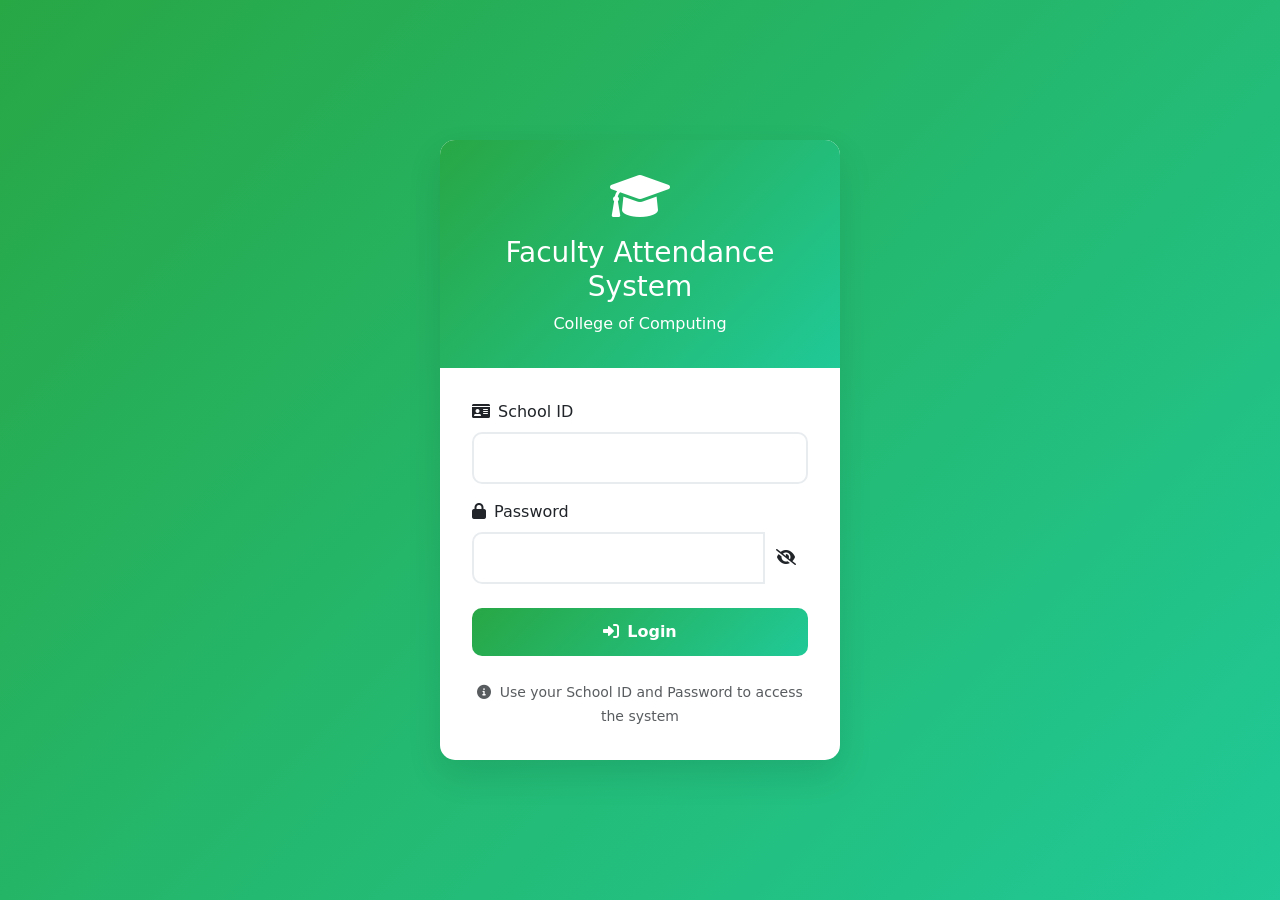
<file: index.html>
<!DOCTYPE html>
<html lang="en">
<head>
    <meta charset="UTF-8">
    <meta name="viewport" content="width=device-width, initial-scale=1.0">
    <title>Faculty Attendance System</title>
    <link href="https://cdn.jsdelivr.net/npm/bootstrap@5.3.0/dist/css/bootstrap.min.css" rel="stylesheet">
    <link href="https://cdnjs.cloudflare.com/ajax/libs/font-awesome/6.0.0/css/all.min.css" rel="stylesheet">
    <style>
        body {
            background-color: #f8f9fa;
        }
        .navbar {
            background: linear-gradient(135deg, #28a745 0%, #20c997 100%);
            box-shadow: 0 2px 10px rgba(0,0,0,0.1);
        }
        .card {
            border: none;
            border-radius: 15px;
            box-shadow: 0 5px 15px rgba(0,0,0,0.08);
            transition: transform 0.3s ease;
        }
        .card:hover {
            transform: translateY(-5px);
        }
        .status-card {
            background: linear-gradient(135deg, #28a745 0%, #20c997 100%);
            color: white;
        }
        .attendance-card {
            background: linear-gradient(135deg, #198754 0%, #157347 100%);
            color: white;
        }
        .module-card {
            cursor: pointer;
            transition: all 0.3s ease;
        }
        .module-card:hover {
            background-color: #f8f9fa;
        }
        .status-badge {
            font-size: 0.9rem;
            padding: 8px 15px;
            border-radius: 20px;
        }
        .schedule-item {
            background-color: #d1e7dd;
            border-left: 4px solid #198754;
            padding: 10px 15px;
            margin: 5px 0;
            border-radius: 5px;
        }
        .schedule-item:hover {
            background-color: #badbcc;
            transform: translateX(5px);
        }
        .day-header {
            background: linear-gradient(135deg, #28a745 0%, #20c997 100%);
            color: white;
            padding: 10px 20px;
            border-radius: 10px;
            margin: 20px 0 15px 0;
        }
        .btn-action {
            margin: 0 5px;
        }
        .modal-content {
            border-radius: 15px;
            border: none;
        }
        .form-control, .form-select {
            border-radius: 10px;
            border: 2px solid #e9ecef;
            padding: 12px 15px;
            transition: all 0.3s ease;
        }
        .form-control:focus, .form-select:focus {
            border-color: #28a745;
            box-shadow: 0 0 0 0.2rem rgba(40, 167, 69, 0.25);
        }
        .status-option {
            cursor: pointer;
            transition: all 0.3s ease;
            border-radius: 10px;
            padding: 20px;
            margin: 10px 0;
        }
        .status-option:hover {
            transform: translateY(-3px);
            box-shadow: 0 5px 15px rgba(0,0,0,0.2);
        }
        .status-option.selected {
            border: 3px solid #28a745;
            background-color: #f8f9fa;
        }
        .attendance-history-item {
            background-color: #d1e7dd;
            border-left: 4px solid #198754;
            padding: 15px;
            margin: 10px 0;
            border-radius: 10px;
        }
        .btn-action {
            border-radius: 10px;
            padding: 12px 25px;
            font-weight: 600;
            transition: all 0.3s ease;
        }
        .btn-action:hover {
            transform: translateY(-2px);
        }
        
        /* Login styles */
        .login-container {
            background: white;
            border-radius: 15px;
            box-shadow: 0 15px 35px rgba(0, 0, 0, 0.1);
            overflow: hidden;
            max-width: 400px;
            width: 100%;
        }
        .login-header {
            background: linear-gradient(135deg, #28a745 0%, #20c997 100%);
            color: white;
            padding: 2rem;
            text-align: center;
        }
        .login-body {
            padding: 2rem;
        }
        .form-control {
            border-radius: 10px;
            border: 2px solid #e9ecef;
            padding: 12px 15px;
            transition: all 0.3s ease;
        }
        .form-control:focus {
            border-color: #28a745;
            box-shadow: 0 0 0 0.2rem rgba(40, 167, 69, 0.25);
        }
        .btn-login {
            background: linear-gradient(135deg, #28a745 0%, #20c997 100%);
            border: none;
            border-radius: 10px;
            padding: 12px;
            font-weight: 600;
            transition: all 0.3s ease;
        }
        .btn-login:hover {
            transform: translateY(-2px);
            box-shadow: 0 5px 15px rgba(40, 167, 69, 0.4);
        }
        .alert {
            border-radius: 10px;
            border: none;
        }
        .loading {
            display: none;
        }
        
        /* Section visibility */
        .section {
            display: none;
        }
        .section.active {
            display: block;
        }
        
        /* Login page specific */
        body.login-page {
            background: linear-gradient(135deg, #28a745 0%, #20c997 100%);
            min-height: 100vh;
            display: flex;
            align-items: center;
            justify-content: center;
        }
        
        /* Green theme buttons */
        .btn-primary {
            background-color: #28a745;
            border-color: #28a745;
        }
        .btn-primary:hover {
            background-color: #198754;
            border-color: #198754;
        }
        .btn-success {
            background-color: #20c997;
            border-color: #20c997;
        }
        .btn-success:hover {
            background-color: #1aa179;
            border-color: #1aa179;
        }
        .btn-outline-primary {
            color: #28a745;
            border-color: #28a745;
        }
        .btn-outline-primary:hover {
            background-color: #28a745;
            border-color: #28a745;
        }
        .btn-outline-danger {
            color: #dc3545;
            border-color: #dc3545;
        }
        .btn-outline-danger:hover {
            background-color: #dc3545;
            border-color: #dc3545;
        }
        
        /* Green theme badges */
        .badge.bg-success {
            background-color: #28a745 !important;
        }
        .badge.bg-light {
            background-color: #f8f9fa !important;
            color: #28a745 !important;
        }
        
        /* Green theme alerts */
        .alert-success {
            background-color: #d1e7dd;
            border-color: #badbcc;
            color: #0f5132;
        }
        .alert-warning {
            background-color: #fff3cd;
            border-color: #ffecb5;
            color: #664d03;
        }
        .alert-danger {
            background-color: #f8d7da;
            border-color: #f5c2c7;
            color: #842029;
        }
    </style>
</head>
<body class="login-page">
    <!-- Login Section -->
    <div id="loginSection" class="section active">
        <div class="login-container">
            <div class="login-header">
                <i class="fas fa-graduation-cap fa-3x mb-3"></i>
                <h3>Faculty Attendance System</h3>
                <p class="mb-0">College of Computing</p>
            </div>
            <div class="login-body">
                <div id="errorAlert" class="alert alert-danger" role="alert" style="display: none;">
                    <i class="fas fa-exclamation-triangle me-2"></i><span id="errorMessage"></span>
                </div>
                
                <form id="loginForm">
                    <div class="mb-3">
                        <label for="schoolId" class="form-label">
                            <i class="fas fa-id-card me-2"></i>School ID
                        </label>
                        <input type="text" class="form-control" id="schoolId" name="schoolId" required>
                    </div>
                    
                    <div class="mb-4">
                        <label for="password" class="form-label">
                            <i class="fas fa-lock me-2"></i>Password
                        </label>
                        <div class="input-group">
                            <input type="password" class="form-control" id="password" name="password" required>
                            <button class="btn" type="button" id="togglePassword" aria-label="Show password" title="Show password" style="border: none; box-shadow: none; outline: none;">
                                <i class="fas fa-eye-slash" id="togglePasswordIcon"></i>
                            </button>
                        </div>
                    </div>
                    
                    <button type="submit" class="btn btn-primary btn-login w-100" id="loginBtn">
                        <i class="fas fa-sign-in-alt me-2"></i>Login
                    </button>
                    
                    <div class="loading text-center mt-3">
                        <div class="spinner-border text-primary" role="status">
                            <span class="visually-hidden">Loading...</span>
                        </div>
                    </div>
                </form>
                
                <div class="text-center mt-4">
                    <small class="text-muted">
                        <i class="fas fa-info-circle me-1"></i>
                        Use your School ID and Password to access the system
                    </small>
                </div>
            </div>
        </div>
    </div>

    <!-- Dashboard Section -->
    <div id="dashboardSection" class="section">
        <!-- Navigation -->
        <nav class="navbar navbar-expand-lg navbar-dark">
            <div class="container">
                <a class="navbar-brand" href="#">
                    <i class="fas fa-graduation-cap me-2"></i>Faculty Attendance System
                </a>
                <div class="navbar-nav ms-auto">
                    <div class="nav-item dropdown">
                        <a class="nav-link dropdown-toggle" href="#" role="button" data-bs-toggle="dropdown">
                            <i class="fas fa-user me-2"></i><span id="userName">Loading...</span>
                        </a>
                        <ul class="dropdown-menu">
                            <li><a class="dropdown-item" href="#" onclick="logout()">
                                <i class="fas fa-sign-out-alt me-2"></i>Logout
                            </a></li>
                        </ul>
                    </div>
                </div>
            </div>
        </nav>

        <div class="container mt-4">
            <!-- Welcome Section -->
            <div class="row mb-4">
                <div class="col-12">
                    <div class="card status-card">
                        <div class="card-body">
                            <div class="row align-items-center">
                                <div class="col-md-8">
                                    <h4 class="mb-1">Welcome, <span id="welcomeName">Loading...</span>!</h4>
                                    <p class="mb-0">School ID: <span id="schoolId">Loading...</span></p>
                                </div>
                                <div class="col-md-4 text-end">
                                    <span class="status-badge bg-light text-dark" id="currentStatus">
                                        <i class="fas fa-circle me-2" style="color: #28a745;"></i>
                                        <span id="statusText">Loading...</span>
                                    </span>
                                    <br>
                                    <small class="text-light" id="statusTime">Loading...</small>
                                </div>
                            </div>
                        </div>
                    </div>
                </div>
            </div>

            <!-- Today's Schedule -->
            <div class="row mb-4" id="scheduleSection" style="display: none;">
                <div class="col-12">
                    <div class="card">
                        <div class="card-header">
                            <h5 class="mb-0">
                                <i class="fas fa-calendar-day me-2"></i>Today's Schedule (<span id="todayDay"></span>)
                            </h5>
                        </div>
                        <div class="card-body" id="scheduleList">
                            <!-- Schedule items will be loaded here -->
                        </div>
                    </div>
                </div>
            </div>

            <!-- Modules -->
            <div class="row">
                <div class="col-md-6 mb-4">
                    <div class="card module-card h-100" onclick="showSection('scheduleSection')">
                        <div class="card-body text-center">
                            <i class="fas fa-calendar-alt fa-3x text-primary mb-3"></i>
                            <h5 class="card-title">Set Schedule</h5>
                            <p class="card-text">Manage your weekly class schedule and working hours.</p>
                            <button class="btn btn-primary">
                                <i class="fas fa-arrow-right me-2"></i>Go to Schedule
                            </button>
                        </div>
                    </div>
                </div>
                
                <div class="col-md-6 mb-4">
                    <div class="card module-card h-100" onclick="showSection('attendanceSection')">
                        <div class="card-body text-center">
                            <i class="fas fa-user-check fa-3x text-success mb-3"></i>
                            <h5 class="card-title">Set Attendance</h5>
                            <p class="card-text">Mark your attendance and update your current status.</p>
                            <button class="btn btn-success">
                                <i class="fas fa-arrow-right me-2"></i>Go to Attendance
                            </button>
                        </div>
                    </div>
                </div>
            </div>
        </div>
    </div>

    <!-- Schedule Section -->
    <div id="scheduleSection" class="section">
        <!-- Navigation -->
        <nav class="navbar navbar-expand-lg navbar-dark">
            <div class="container">
                <a class="navbar-brand" href="#" onclick="showSection('dashboardSection')">
                    <i class="fas fa-graduation-cap me-2"></i>Faculty Attendance System
                </a>
                <div class="navbar-nav ms-auto">
                    <a class="nav-link" href="#" onclick="showSection('dashboardSection')">
                        <i class="fas fa-home me-2"></i>Dashboard
                    </a>
                    <div class="nav-item dropdown">
                        <a class="nav-link dropdown-toggle" href="#" role="button" data-bs-toggle="dropdown">
                            <i class="fas fa-user me-2"></i><span id="scheduleUserName">Loading...</span>
                        </a>
                        <ul class="dropdown-menu">
                            <li><a class="dropdown-item" href="#" onclick="logout()">
                                <i class="fas fa-sign-out-alt me-2"></i>Logout
                            </a></li>
                        </ul>
                    </div>
                </div>
            </div>
        </nav>

        <div class="container mt-4">
            <!-- Header -->
            <div class="row mb-4">
                <div class="col-12">
                    <div class="d-flex justify-content-between align-items-center">
                        <h2><i class="fas fa-calendar-alt me-2"></i>Schedule Management</h2>
                        <button class="btn btn-primary" onclick="openAddModal()">
                            <i class="fas fa-plus me-2"></i>Add Schedule
                        </button>
                    </div>
                    <p class="text-muted">Manage your weekly class schedule and working hours</p>
                </div>
            </div>

            <!-- Schedule Display -->
            <div id="scheduleContainer">
                <!-- Schedule will be loaded here -->
            </div>
        </div>

        <!-- Add/Edit Schedule Modal -->
        <div class="modal fade" id="scheduleModal" tabindex="-1">
            <div class="modal-dialog">
                <div class="modal-content">
                    <div class="modal-header">
                        <h5 class="modal-title" id="modalTitle">Add Schedule</h5>
                        <button type="button" class="btn-close" data-bs-dismiss="modal"></button>
                    </div>
                    <div class="modal-body">
                        <form id="scheduleForm">
                            <input type="hidden" id="scheduleId" name="scheduleId">
                            
                            <div class="mb-3">
                                <label for="day" class="form-label">Day</label>
                                <select class="form-select" id="day" name="day" required>
                                    <option value="">Select Day</option>
                                    <option value="Monday">Monday</option>
                                    <option value="Tuesday">Tuesday</option>
                                    <option value="Wednesday">Wednesday</option>
                                    <option value="Thursday">Thursday</option>
                                    <option value="Friday">Friday</option>
                                </select>
                            </div>
                            
                            <div class="row">
                                <div class="col-md-6">
                                    <div class="mb-3">
                                        <label for="startTime" class="form-label">Start Time</label>
                                        <input type="time" class="form-control" id="startTime" name="startTime" required>
                                    </div>
                                </div>
                                <div class="col-md-6">
                                    <div class="mb-3">
                                        <label for="endTime" class="form-label">End Time</label>
                                        <input type="time" class="form-control" id="endTime" name="endTime" required>
                                    </div>
                                </div>
                            </div>
                        </form>
                    </div>
                    <div class="modal-footer">
                        <button type="button" class="btn btn-secondary" data-bs-dismiss="modal">Cancel</button>
                        <button type="button" class="btn btn-primary" onclick="saveSchedule()">Save Schedule</button>
                    </div>
                </div>
            </div>
        </div>
    </div>

    <!-- Attendance Section -->
    <div id="attendanceSection" class="section">
        <!-- Navigation -->
        <nav class="navbar navbar-expand-lg navbar-dark">
            <div class="container">
                <a class="navbar-brand" href="#" onclick="showSection('dashboardSection')">
                    <i class="fas fa-graduation-cap me-2"></i>Faculty Attendance System
                </a>
                <div class="navbar-nav ms-auto">
                    <a class="nav-link" href="#" onclick="showSection('dashboardSection')">
                        <i class="fas fa-home me-2"></i>Dashboard
                    </a>
                    <div class="nav-item dropdown">
                        <a class="nav-link dropdown-toggle" href="#" role="button" data-bs-toggle="dropdown">
                            <i class="fas fa-user me-2"></i><span id="attendanceUserName">Loading...</span>
                        </a>
                        <ul class="dropdown-menu">
                            <li><a class="dropdown-item" href="#" onclick="logout()">
                                <i class="fas fa-sign-out-alt me-2"></i>Logout
                            </a></li>
                        </ul>
                    </div>
                </div>
            </div>
        </nav>

        <div class="container mt-4">
            <!-- Header -->
            <div class="row mb-4">
                <div class="col-12">
                    <h2><i class="fas fa-user-check me-2"></i>Attendance & Status Management</h2>
                    <p class="text-muted">Mark your attendance and update your current status</p>
                </div>
            </div>

            <!-- Current Status Section -->
            <div class="row mb-4">
                <div class="col-12">
                    <div class="card status-card">
                        <div class="card-body">
                            <h5 class="card-title mb-3">
                                <i class="fas fa-info-circle me-2"></i>Current Status
                            </h5>
                            <div id="currentStatusDisplay">
                                <!-- Current status will be loaded here -->
                            </div>
                        </div>
                    </div>
                </div>
            </div>

            <!-- Status Update Section -->
            <div class="row mb-4">
                <div class="col-md-6">
                    <div class="card">
                        <div class="card-header">
                            <h5 class="mb-0">
                                <i class="fas fa-edit me-2"></i>Update Status
                            </h5>
                        </div>
                        <div class="card-body">
                            <form id="statusForm">
                                <div class="mb-3">
                                    <label class="form-label">Select Status</label>
                                    <div id="statusOptions">
                                        <!-- Status options will be loaded here -->
                                    </div>
                                </div>
                                
                                <div class="mb-3">
                                    <label for="statusNote" class="form-label">Note (Optional)</label>
                                    <textarea class="form-control" id="statusNote" name="statusNote" rows="3" placeholder="Add a note about your status..."></textarea>
                                </div>
                                
                                <button type="submit" class="btn btn-primary btn-action w-100">
                                    <i class="fas fa-save me-2"></i>Update Status
                                </button>
                            </form>
                        </div>
                    </div>
                </div>
                
                <div class="col-md-6">
                    <div class="card attendance-card">
                        <div class="card-body text-center">
                            <h5 class="card-title mb-3">
                                <i class="fas fa-calendar-check me-2"></i>Mark Attendance
                            </h5>
                            <p class="card-text mb-4">Click the button below to mark your attendance for today</p>
                            <button class="btn btn-light btn-action" onclick="markAttendance()" id="attendanceBtn">
                                <i class="fas fa-check me-2"></i>Mark Attendance
                            </button>
                            <div id="attendanceStatus" class="mt-3">
                                <!-- Attendance status will be shown here -->
                            </div>
                        </div>
                    </div>
                </div>
            </div>

            <!-- Attendance History Section -->
            <div class="row">
                <div class="col-12">
                    <div class="card">
                        <div class="card-header">
                            <h5 class="mb-0">
                                <i class="fas fa-history me-2"></i>Attendance History
                            </h5>
                        </div>
                        <div class="card-body">
                            <div id="attendanceHistory">
                                <!-- Attendance history will be loaded here -->
                            </div>
                        </div>
                    </div>
                </div>
            </div>
        </div>
    </div>

    <script src="https://cdn.jsdelivr.net/npm/bootstrap@5.3.0/dist/js/bootstrap.bundle.min.js"></script>
    <script src="index.js"></script>
</body>
</html>
</file>
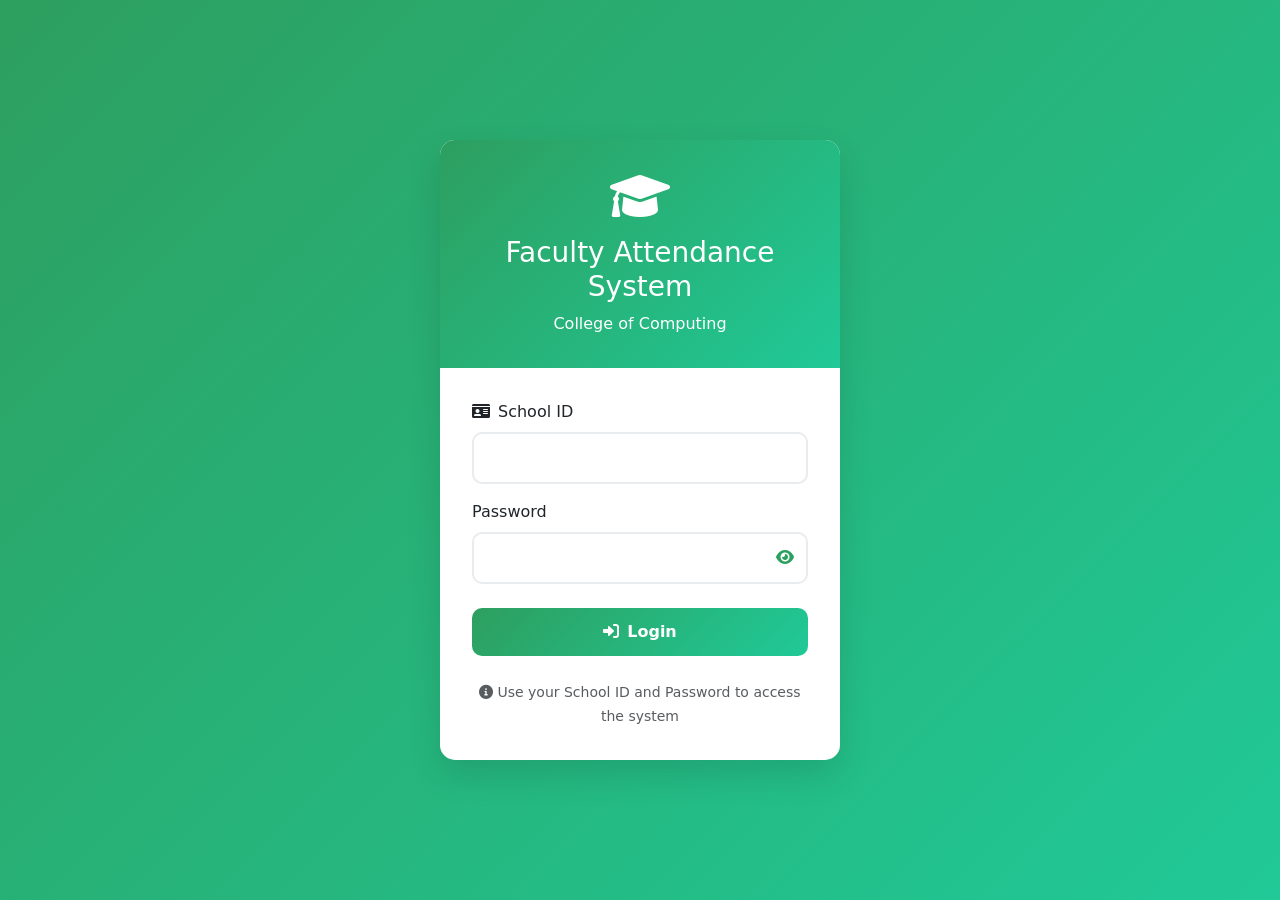
<file: login.html>
<!DOCTYPE html>
<html lang="en">
<head>
    <meta charset="UTF-8">
    <meta name="viewport" content="width=device-width, initial-scale=1.0">
    <title>Faculty Attendance System - Login</title>
    <link href="https://cdn.jsdelivr.net/npm/bootstrap@5.3.0/dist/css/bootstrap.min.css" rel="stylesheet">
    <link href="https://cdnjs.cloudflare.com/ajax/libs/font-awesome/6.0.0/css/all.min.css" rel="stylesheet">
    <link href="theme.css" rel="stylesheet">
    <style>
        .alert { border-radius: 10px; border: none; }
    </style>
    <script defer src="index.js"></script>
    <script defer>
        document.addEventListener('DOMContentLoaded', function() {
            // Ensure login section visible if using shared script
            const loginSection = document.getElementById('loginSection');
            if (loginSection) loginSection.classList.add('active');
        });
    </script>
    <link rel="preload" href="index.js" as="script">
    <link rel="preload" href="dashboard.html" as="document">
    <link rel="preload" href="index.php" as="fetch">
    <link rel="preload" href="connection.php" as="fetch">
    <link rel="preload" href="headers.php" as="fetch">
    <link rel="preload" href="https://cdn.jsdelivr.net/npm/bootstrap@5.3.0/dist/css/bootstrap.min.css" as="style">
    <link rel="preload" href="https://cdnjs.cloudflare.com/ajax/libs/font-awesome/6.0.0/css/all.min.css" as="style">
    <link rel="preload" href="https://cdn.jsdelivr.net/npm/bootstrap@5.3.0/dist/js/bootstrap.bundle.min.js" as="script">
    <script>window.addEventListener('load',()=>setTimeout(()=>window.scrollTo(0,1),0));</script>
</head>
<body class="login-page">
    <div id="loginSection" class="section active">
        <div class="login-container">
            <div class="login-header">
                <i class="fas fa-graduation-cap fa-3x mb-3"></i>
                <h3>Faculty Attendance System</h3>
                <p class="mb-0">College of Computing</p>
            </div>
            <div class="login-body">
                <div id="errorAlert" class="alert alert-danger" role="alert" style="display: none;">
                    <i class="fas fa-exclamation-triangle me-2"></i><span id="errorMessage"></span>
                </div>
                <form id="loginForm" method="post" action="index.php">
                    <input type="hidden" name="operation" value="login">
                    <input type="hidden" name="redirect" value="1">
                    <div class="mb-3">
                        <label for="schoolId" class="form-label"><i class="fas fa-id-card me-2"></i>School ID</label>
                        <input type="text" class="form-control" id="schoolId" name="schoolId" required>
                    </div>
                    <div class="mb-4">
                        <label for="password" class="form-label">Password</label>
                        <div class="password-field-wrap">
                            <input type="password" class="form-control password-field-input" id="password" name="password" required autocomplete="current-password">
                            <button class="btn password-toggle-btn" type="button" id="togglePassword" aria-label="Show password" title="Show password">
                                <i class="fas fa-eye" id="togglePasswordIcon"></i>
                            </button>
                        </div>
                    </div>
                    <button type="submit" class="btn btn-login w-100" id="loginBtn"><i class="fas fa-sign-in-alt me-2"></i>Login</button>
                    <div class="loading text-center mt-3">
                        <div class="spinner-border text-primary" role="status"><span class="visually-hidden">Loading...</span></div>
                    </div>
                </form>
                <div class="text-center mt-4">
                    <small class="text-muted"><i class="fas fa-info-circle me-1"></i>Use your School ID and Password to access the system</small>
                </div>
            </div>
        </div>
    </div>
    <script src="https://cdn.jsdelivr.net/npm/bootstrap@5.3.0/dist/js/bootstrap.bundle.min.js"></script>
</body>
</html>
</file>
<file: theme.css>
/* Faculty Attendance System — unified green theme */
:root {
    --green-primary: #2d9f5f;
    --green-primary-dark: #1e7e45;
    --green-accent: #20c997;
    --green-accent-dark: #1aa179;
    --green-light: #e8f5ee;
    --green-muted: #d1e7dd;
    --green-muted-hover: #badbcc;
    --page-bg: #f0f7f3;
    --green-gradient: linear-gradient(135deg, #2d9f5f 0%, #20c997 100%);
    --green-gradient-dark: linear-gradient(135deg, #1e7e45 0%, #157347 100%);
    --green-shadow: rgba(45, 159, 95, 0.25);
    --bs-primary: #2d9f5f;
    --bs-primary-rgb: 45, 159, 95;
    --bs-success: #20c997;
    --bs-success-rgb: 32, 201, 151;
    --bs-link-color: #2d9f5f;
    --bs-link-hover-color: #1e7e45;
}

body {
    background-color: var(--page-bg);
}

.navbar {
    background: var(--green-gradient) !important;
    box-shadow: 0 2px 10px rgba(0, 0, 0, 0.1);
}

.card {
    border: none;
    border-radius: 15px;
    box-shadow: 0 5px 15px rgba(0, 0, 0, 0.08);
}

.card-header {
    background-color: var(--green-light);
    border-bottom: 1px solid var(--green-muted);
    font-weight: 600;
    color: var(--green-primary-dark);
}

.status-card {
    background: var(--green-gradient) !important;
    color: white;
}

.attendance-card {
    background: var(--green-gradient-dark) !important;
    color: white;
}

.schedule-item {
    background-color: var(--green-muted);
    border-left: 4px solid var(--green-primary-dark);
    padding: 10px 15px;
    margin: 5px 0;
    border-radius: 5px;
    transition: background-color 0.2s ease, transform 0.2s ease;
}

.schedule-item:hover {
    background-color: var(--green-muted-hover);
}

.day-header {
    background: var(--green-gradient);
    color: white;
    padding: 10px 20px;
    border-radius: 10px;
    margin: 20px 0 15px 0;
}

.day-badge {
    background: var(--green-gradient);
    color: white;
    padding: 5px 15px;
    border-radius: 20px;
    font-size: 0.9rem;
}

.btn-primary {
    background-color: var(--green-primary);
    border-color: var(--green-primary);
}

.btn-primary:hover,
.btn-primary:focus,
.btn-primary:active {
    background-color: var(--green-primary-dark);
    border-color: var(--green-primary-dark);
}

.btn-success {
    background-color: var(--green-accent);
    border-color: var(--green-accent);
}

.btn-success:hover,
.btn-success:focus,
.btn-success:active {
    background-color: var(--green-accent-dark);
    border-color: var(--green-accent-dark);
}

.btn-outline-primary {
    color: var(--green-primary);
    border-color: var(--green-primary);
}

.btn-outline-primary:hover,
.btn-outline-primary:focus,
.btn-outline-primary:active {
    background-color: var(--green-primary);
    border-color: var(--green-primary);
}

.text-primary {
    color: var(--green-primary) !important;
}

.spinner-border.text-primary {
    color: var(--green-primary) !important;
}

.form-control:focus,
.form-select:focus {
    border-color: var(--green-primary);
    box-shadow: 0 0 0 0.2rem var(--green-shadow);
}

.status-option.selected {
    border-color: var(--green-primary) !important;
    background-color: var(--green-light) !important;
}

.status-option:hover {
    border-color: var(--green-accent) !important;
    background-color: var(--green-light);
}

/* Login page */
body.login-page {
    background: var(--green-gradient);
    min-height: 100vh;
    display: flex;
    align-items: center;
    justify-content: center;
}

.login-container {
    background: white;
    border-radius: 15px;
    box-shadow: 0 15px 35px rgba(0, 0, 0, 0.12);
    overflow: hidden;
    max-width: 400px;
    width: 100%;
}

.login-header {
    background: var(--green-gradient);
    color: white;
    padding: 2rem;
    text-align: center;
}

.login-body {
    padding: 2rem;
}

.login-body .form-control {
    border-radius: 10px;
    border: 2px solid #e9ecef;
    padding: 12px 15px;
    transition: border-color 0.2s ease, box-shadow 0.2s ease;
}

.btn-login {
    background: var(--green-gradient);
    border: none;
    border-radius: 10px;
    padding: 12px;
    font-weight: 600;
    color: #fff;
    transition: transform 0.2s ease, box-shadow 0.2s ease;
}

.btn-login:hover,
.btn-login:focus {
    color: #fff;
    transform: translateY(-2px);
    box-shadow: 0 5px 15px rgba(45, 159, 95, 0.4);
}

.login-body .loading {
    display: none;
}

/* Single password field with one toggle (hides browser duplicate icon) */
.password-field-wrap {
    position: relative;
}

.password-field-wrap .password-field-input {
    width: 100%;
    padding-right: 2.85rem;
    border-radius: 10px;
    border: 2px solid #e9ecef;
}

.password-field-wrap .password-toggle-btn {
    position: absolute;
    top: 50%;
    right: 4px;
    transform: translateY(-50%);
    z-index: 2;
    border: none;
    background: transparent;
    color: var(--green-primary);
    padding: 0.4rem 0.65rem;
    line-height: 1;
    transition: color 0.2s ease, background-color 0.2s ease;
}

.password-field-wrap .password-toggle-btn:hover,
.password-field-wrap .password-toggle-btn:focus {
    background: var(--green-light);
    color: var(--green-primary-dark);
    box-shadow: none;
}

.password-field-wrap .password-field-input:focus {
    border-color: var(--green-primary);
    box-shadow: 0 0 0 0.2rem var(--green-shadow);
}

.password-input-group .form-control {
    border-right: none;
    border-top-right-radius: 0;
    border-bottom-right-radius: 0;
}

.password-toggle-btn {
    border: 2px solid #e9ecef;
    border-left: none;
    border-radius: 0 10px 10px 0;
    background: #fff;
    color: var(--green-primary);
    padding: 0 14px;
    transition: color 0.2s ease, background-color 0.2s ease;
}

.password-toggle-btn:hover,
.password-toggle-btn:focus {
    background: var(--green-light);
    color: var(--green-primary-dark);
    border-color: #e9ecef;
    box-shadow: none;
}

.password-input-group .form-control:focus {
    box-shadow: none;
    border-color: var(--green-primary);
}

.password-input-group .form-control:focus + .password-toggle-btn {
    border-color: var(--green-primary);
}

.password-input-group:focus-within .form-control,
.password-input-group:focus-within .password-toggle-btn {
    border-color: var(--green-primary);
}

.password-input-group:focus-within {
    box-shadow: 0 0 0 0.2rem var(--green-shadow);
    border-radius: 10px;
}

/* Hide browser-native password reveal (Edge/Chrome duplicate eye inside input) */
.password-field-wrap input[type="password"]::-ms-reveal,
.password-field-wrap input[type="password"]::-ms-clear,
.password-input-group input[type="password"]::-ms-reveal,
.password-input-group input[type="password"]::-ms-clear {
    display: none !important;
    width: 0 !important;
    height: 0 !important;
    opacity: 0 !important;
    pointer-events: none !important;
}

.password-field-wrap input[type="password"]::-webkit-textfield-decoration-container,
.password-input-group input[type="password"]::-webkit-textfield-decoration-container {
    display: none !important;
    visibility: hidden !important;
    pointer-events: none !important;
}

.password-field-wrap input[type="password"]::-webkit-credentials-auto-fill-button,
.password-input-group input[type="password"]::-webkit-credentials-auto-fill-button {
    visibility: hidden !important;
    display: none !important;
    pointer-events: none !important;
    position: absolute;
    right: 0;
    width: 0 !important;
    height: 0 !important;
}
</file>
